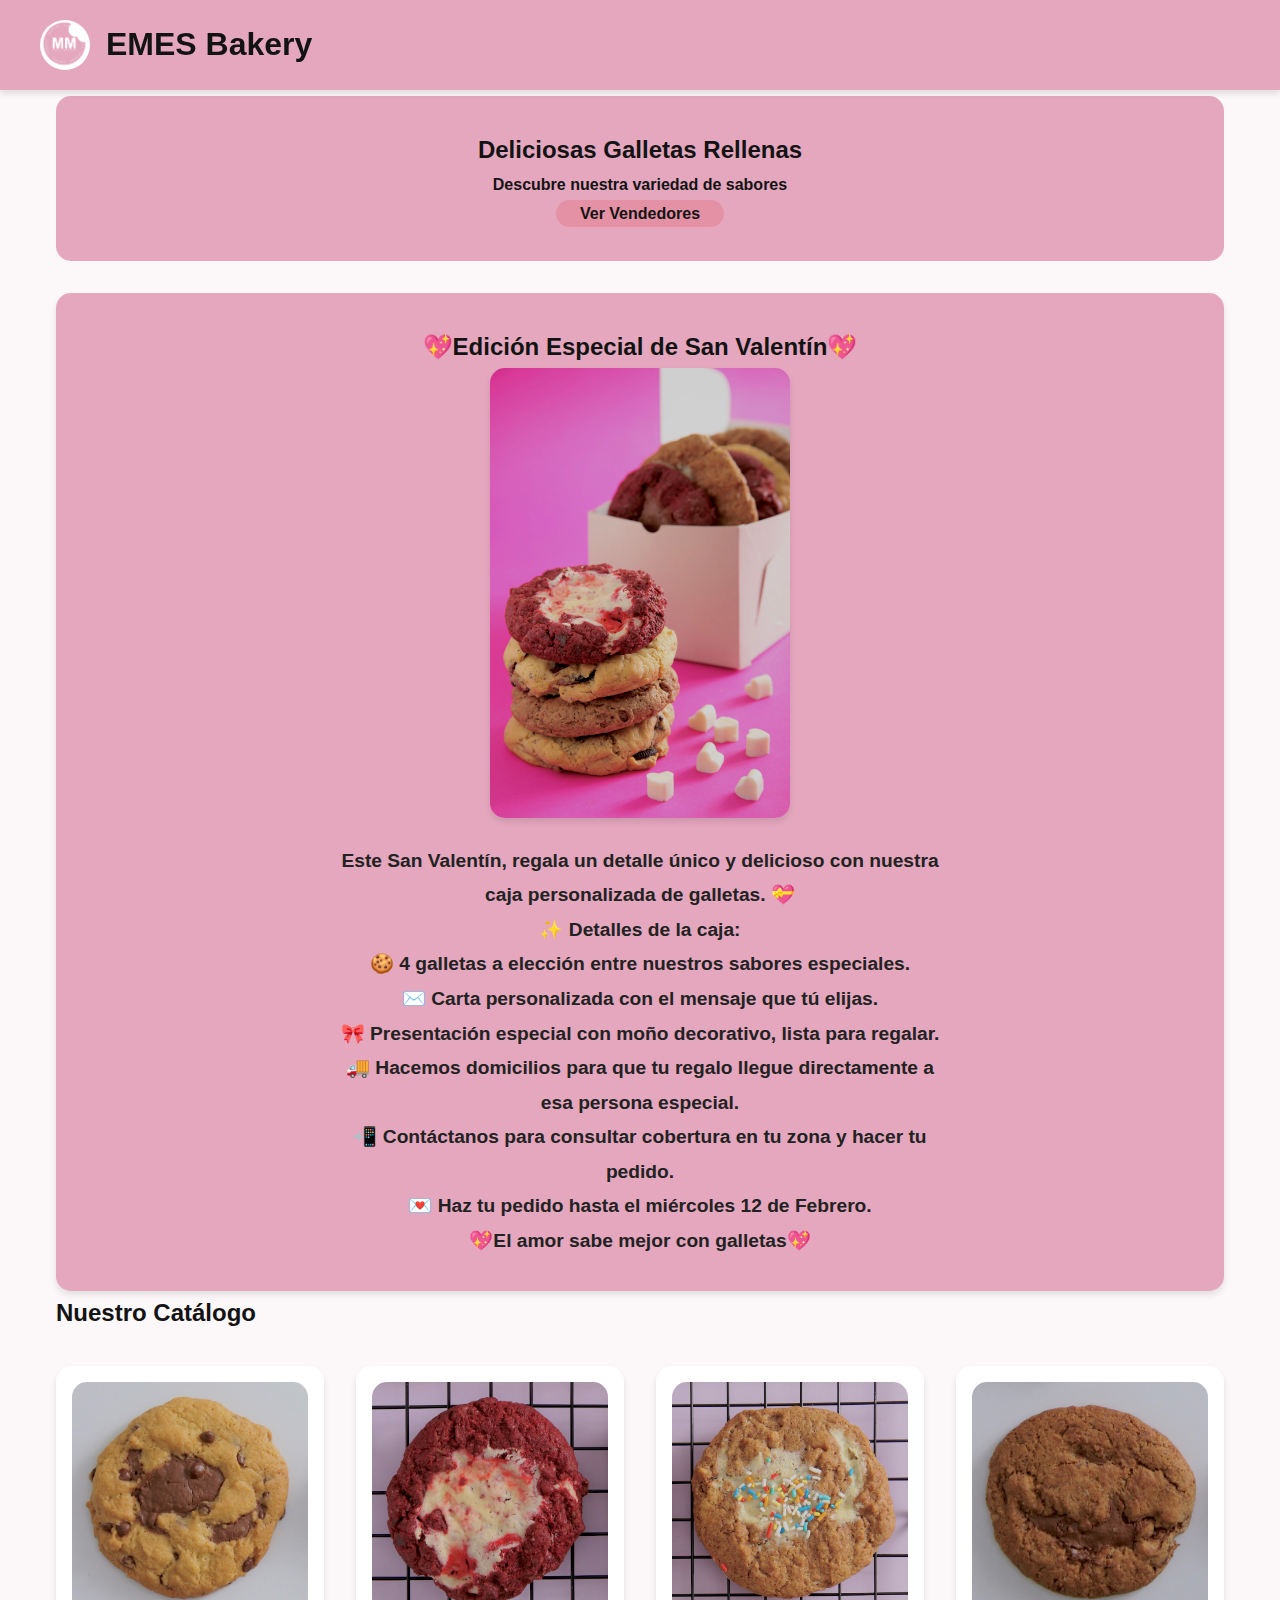
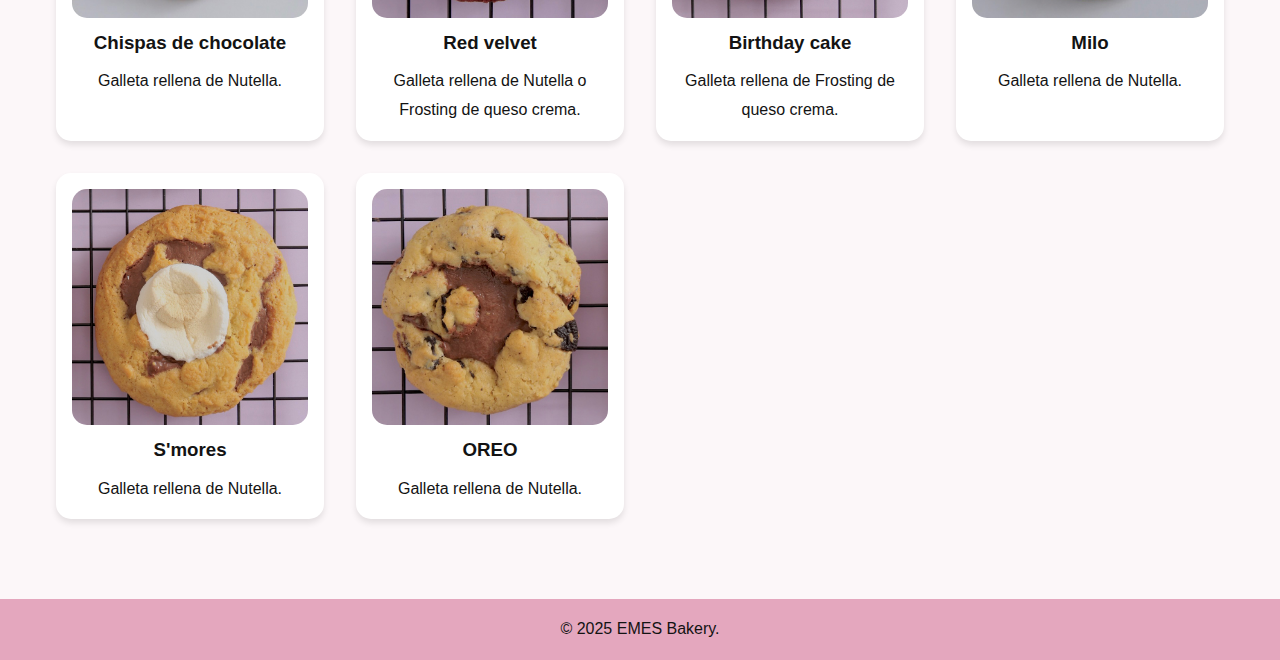
<file: index.html>
<!DOCTYPE html>
<html lang="es">
    <head>
        <meta charset="UTF-8">
        <meta name="viewport" content="width=device-width, initial-scale=1.0">
        <title>EMES Bakery</title>
        <link rel="icon" href="assets\LogogFinal.png" type="image/x-icon">
        <link rel="stylesheet" href="styles.css">
    </head>
    
<body>
    <header>
        <nav>
            <div class="logo-container">
                <img src="assets\LogogFinal.png" alt="EMES Bakery Logo" class="logo">
                <h1>EMES Bakery</h1>
            </div>
        </nav>
    </header>

    <main>
        <section class="hero">
            <h2>Deliciosas Galletas Rellenas</h2>
            <p><b>Descubre nuestra variedad de sabores</b></p>
            <a href="vendors.html" class="vendors-button">Ver Vendedores</a>
        </section>
        <section class="valentine-special">
            <h2>💖Edición Especial de San Valentín💖</h2>
            <div class="valentine-box">
                <div class="valentine-image">
                    <img src="assets\IMG_0215.JPEG" alt="Caja de galletas de San Valentín">
                </div>
                <div class="valentine-description">
                    <p>Este San Valentín, regala un detalle único y delicioso con nuestra caja personalizada de galletas. 💝
                        <ul>✨ Detalles de la caja:</ul>
                        <ul>🍪 4 galletas a elección entre nuestros sabores especiales.</ul>
                        <ul>✉️ Carta personalizada con el mensaje que tú elijas.</ul>
                        <ul>🎀 Presentación especial con moño decorativo, lista para regalar.</ul>
                        <ul>🚚 Hacemos domicilios para que tu regalo llegue directamente a esa persona especial.</ul>
                        <ul>📲 Contáctanos para consultar cobertura en tu zona y hacer tu pedido.</ul>
                        <ul>💌 Haz tu pedido hasta el miércoles 12 de Febrero.</ul>
                        <ul>💖El amor sabe mejor con galletas💖</ul>
                        
                        </p>
                </div>
            </div>
        </section>
        
        <section class="catalog">
            <h2>Nuestro Catálogo</h2>
            <div class="cookies-grid">
                <div class="cookie-card">
                    <div class="image-slider">
                        <img src="assets\ChispasChocolate.jpg" alt="Galleta Chocolate 1">
                    </div>
                    <h3>Chispas de chocolate</h3>
                    <p>Galleta rellena de Nutella.</p>
                </div>

                <div class="cookie-card">
                    <div class="image-slider">
                        <img src="assets\RedVelvetFrosting.jpg" alt="Galleta Red Velvet 1">
                        <img src="assets\RedVelvetNutella.jpg" alt="Galleta Red Velvet 2">
                    </div>
                    <h3>Red velvet</h3>
                    <p>Galleta rellena de Nutella o Frosting de queso crema.</p>
                </div>

                <div class="cookie-card">
                    <div class="image-slider">
                        <img src="assets\BirthDayCake.jpg" alt="Galleta Birthday Cake 1">
                    </div>
                    <h3>Birthday cake</h3>
                    <p>Galleta rellena de Frosting de queso crema.</p>
                </div>

                <div class="cookie-card">
                    <div class="image-slider">
                        <img src="assets\Milo.jpg" alt="Galleta Birthday Cake 1">
                    </div>
                    <h3>Milo</h3>
                    <p>Galleta rellena de Nutella.</p>
                </div>

                <div class="cookie-card">
                    <div class="image-slider">
                        <img src="assets\masmelo.jpg" alt="Galleta Birthday Cake 1">
                    </div>
                    <h3>S'mores </h3>
                    <p>Galleta rellena de Nutella.</p>
                </div>

                <div class="cookie-card">
                    <div class="image-slider">
                        <img src="assets\Oreo.jpg" alt="Galleta Birthday Cake 1">
                    </div>
                    <h3>OREO</h3>
                    <p>Galleta rellena de Nutella.</p>
                </div>
            </div>
        </section>
    </main>

    <footer>
        <p>&copy; 2025 EMES Bakery.</p>
    </footer>
</body>
</html>
</file>
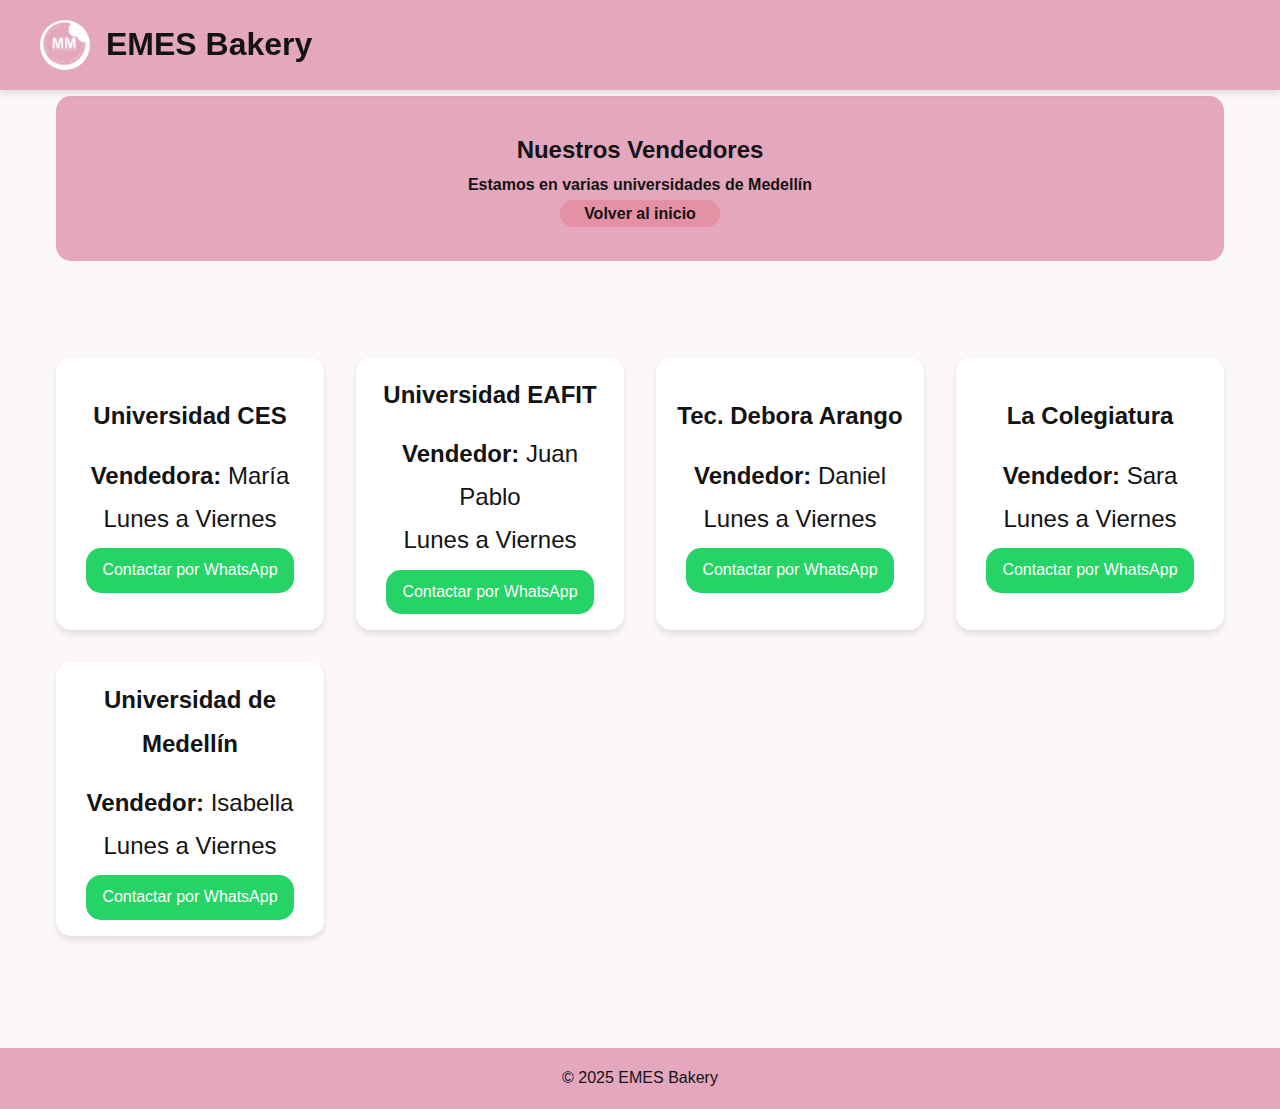
<file: vendors.html>
<!DOCTYPE html>
<html lang="es">
    <head>
        <meta charset="UTF-8">
        <meta name="viewport" content="width=device-width, initial-scale=1.0">
        <title>EMES Bakery - Vendedores</title>
        <link rel="icon" href="assets\LOGOTEST.ico" type="image/x-icon">
        <link rel="stylesheet" href="styles.css">
    </head>
     
<body>
    <header>
        <nav>
            <div class="logo-container">
                <img src="assets\LogogFinal.png" alt="EMES Bakery Logo" class="logo">
                <h1>EMES Bakery</h1>
            </div>
            </ul>
        </nav>
    </header>

    <main>
        <section class="hero">
            <h2>Nuestros Vendedores</h2>
            <p><b>Estamos en varias universidades de Medellín</b> </p>
            <a href="index.html" class="vendors-button">Volver al inicio</a>
        </section>
        <section class="vendors text-center">
            
            </div>
            <div class="universities-grid">
                
                <div class="university-card">
                    <h3>Universidad CES</h3>
                    <div class="vendor-info">
                        <div class="vendor">
                            <p><b>Vendedora: </b>María</p>
                            <p>Lunes a Viernes</p>
                            <a href="https://wa.me/3002388191" target="_blank" class="whatsapp-link">Contactar por WhatsApp</a>
                        </div>
                    </div>
                </div>
                <div class="university-card">
                    <h3>Universidad EAFIT</h3>
                    <div class="vendor-info">
                        <div class="vendor">
                            <p><b>Vendedor: </b>Juan Pablo</p>
                            <p>Lunes a Viernes</p>
                            <a href="https://wa.me/3006678584" target="_blank" class="whatsapp-link">Contactar por WhatsApp</a>
                        </div>
                    </div>
                </div>
                <div class="university-card">
                    <div class="vendor-info">
                        <h3>Tec. Debora Arango</h3>
                        <div class="vendor">
                            <p><b>Vendedor: </b>Daniel</p>
                            <p>Lunes a Viernes</p>
                            <a href="https://wa.me/3127661209" target="_blank" class="whatsapp-link">Contactar por WhatsApp</a>
                        </div>
                    </div>
                </div>
                <div class="university-card">
                    <div class="vendor-info">
                        <h3>La Colegiatura</h3>
                        <div class="vendor">
                            <p><b>Vendedor: </b>Sara</p>
                            <p>Lunes a Viernes</p>
                            <a href="https://wa.me/3218745551" target="_blank" class="whatsapp-link">Contactar por WhatsApp</a>
                        </div>
                    </div>
                </div>
                <div class="university-card">
                    <div class="vendor-info">
                        <h3>Universidad de Medellín</h3>
                        <div class="vendor">
                            <p><b>Vendedor: </b>Isabella</p>
                            <p>Lunes a Viernes</p>
                            <a href="https://wa.me/3023552949" target="_blank" class="whatsapp-link">Contactar por WhatsApp</a>
                        </div>
                    </div>
                </div>
            </div>
        </section>
    </main>

    <footer>
        <p>&copy; 2025 EMES Bakery</p>
    </footer>
</body>
</html>
</file>
<file: styles.css>
:root {
    --primary-color: #e4a7Be;
    --secondary-color: #e490a5;
    --color-buton: #dd63a0;
    --text-color: #131313;
    --background-color: #fcf7f9;
    --border-radius: 15px;
    --shadow: 0 4px 6px rgba(0, 0, 0, 0.1);
}

* {
    margin: 0;
    padding: 0;
    box-sizing: border-box;
}

body {
    font-family: 'Arial', sans-serif;
    background-color: var(--background-color);
    color: var(--text-color);
    line-height: 1.8;
}

/* Header y Navegación */
header {
    background-color: var(--primary-color);
    padding: 1rem;
    position: fixed;
    width: 100%;
    top: 0;
    z-index: 1000;
    box-shadow: var(--shadow);
}

.logo-container {
    display: flex;
    align-items: center;
    gap: 1rem;
}

.logo {
    width: 50px;
    height: 50px;
    border-radius: 50%;
}

nav {
    display: flex;
    justify-content: space-between;
    align-items: center;
    max-width: 1200px;
    margin: 0 auto;
}

.nav-links {
    display: flex;
    gap: 2rem;
    list-style: none;
}

.nav-links a {
    text-decoration: none;
    color: var(--text-color);
    font-weight: bold;
    transition: color 0.3s;
}

.nav-links a:hover {
    color: var(--secondary-color);
}

/* Contenido Principal */
main {
    margin-top: 80px;
    padding: 1rem;
    max-width: 1200px;
    margin-left: auto;
    margin-right: auto;
}

/* Sección Hero */
.hero {
    text-align: center;
    padding: 2rem 2rem;
    background-color: var(--primary-color);
    border-radius: var(--border-radius);
    margin-bottom: 2rem;
}

/* Catálogo de Galletas */
.cookies-grid {
    display: grid;
    grid-template-columns: repeat(auto-fill, minmax(260px, 1fr));
    gap: 2rem;
    padding: 2rem 0;
}

.cookie-card {
    background-color: rgb(255, 255, 255);
    border-radius: var(--border-radius);
    padding: 1rem;
    box-shadow: var(--shadow);
    transition: transform 0.3s;
    display: flex;
    flex-direction: column;
}

.cookie-card:hover {
    transform: translateY(-5px);
}

.image-slider {
    position: relative;
    width: 100%;
    padding-top: 100%; 
    overflow: hidden;
    border-radius: var(--border-radius);
}

.image-slider img {
    position: absolute;
    top: 0;
    left: 0;
    width: 100%;
    height: 100%;
    object-fit: cover;
    display: none;
}

.image-slider img:first-child {
    display: block;
}

.cookie-card h3, 
.cookie-card p {
    margin-top: 0.5rem;
    text-align: center;
}

/* Footer */
footer {
    background-color: var(--primary-color);
    text-align: center;
    padding: 1rem;
    margin-top: 2rem;
}

.vendors-button {
    display: center;
    margin-top: 1rem;
    padding: 0.3rem 1.5rem;
    background-color: var(--secondary-color);
    color: var(--text-color);
    text-decoration: none;
    border-radius: var(--border-radius);
    font-weight: bold;
    transition: background-color 0.3s, transform 0.3s;
    text-align: center;
    
}

.vendors-button:hover {
    background-color: var(--color-buton);
    transform: translateY(-3px);
    text-align: center;
}

.whatsapp-link {
    display: inline-block;
    margin-top: 0.5rem;
    padding: 0.5rem 1rem;
    background-color: #25D366;
    color: white;
    text-decoration: none;
    border-radius: var(--border-radius);
    font-size: 0.9rem;
    transition: background-color 0.3s;
}

.whatsapp-link:hover {
    background-color: #128C7E;
}
/* Sección de Vendedores */
.vendors {
    text-align: center;
    padding: 2rem 0;
}

.universities-grid {
    display: grid;
    grid-template-columns: repeat(auto-fill, minmax(260px, 1fr));
    gap: 2rem;
    padding: 2rem 0;
}

.university-card {
    background-color: #fff;
    border-radius: var(--border-radius);
    box-shadow: var(--shadow);
    padding: 1rem;
    text-align: center;
    display: flex;
    flex-direction: column;
    justify-content: center;
    transition: transform 0.3s;
}

.university-card:hover {
    transform: translateY(-5px);
}

.university-card h3 {
    font-size: 1.5rem;
    color: var(--text-color);
    margin-bottom: 1rem;
}


.vendor-info .vendor {
    margin-bottom: 0rem;
    font-size: 1.5rem;
    line-height: 1.;
}

.vendor-info .whatsapp-link {
    margin-top: 0.5rem;
    padding: 0.5rem 1rem;
    background-color: #25D366;
    color: white;
    text-decoration: none;
    border-radius: var(--border-radius);
    font-size: 1rem;
    transition: background-color 0.4s;
}

.vendor-info .whatsapp-link:hover {
    background-color: #128C7E;
}

.valentine-special {
    text-align: center;
    background-color: var(--primary-color);
    padding: 2rem;
    border-radius: var(--border-radius);
    margin-top: 2rem;
    box-shadow: var(--shadow);
}

.valentine-box {
    display: flex;
    flex-direction: column;
    align-items: center;
    gap: 1rem;
    max-width: 600px;
    margin: 0 auto;
}

.valentine-image img {
    width: 100%;
    max-width: 300px;
    border-radius: var(--border-radius);
    box-shadow: var(--shadow);
}

.valentine-description {
    font-size: 1.2rem;
    color: rgb(34, 34, 34);
    font-weight: bold;
}
</file>
